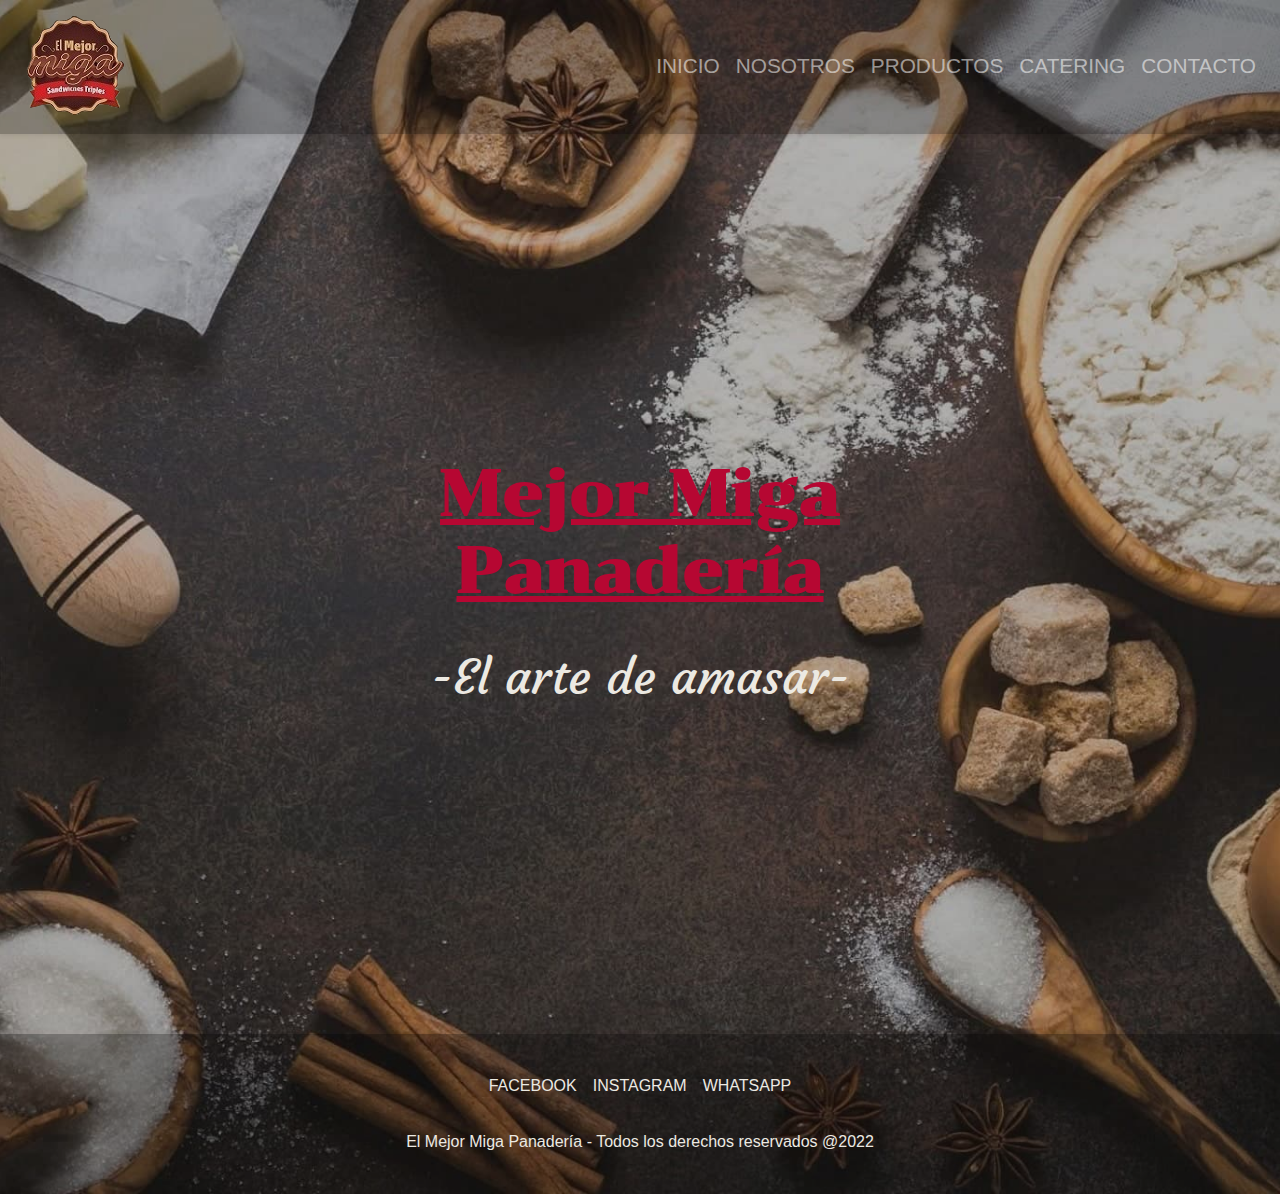
<file: index.html>
<!DOCTYPE html>
<html lang="en">
<head>
    <meta charset="UTF-8">
    <meta http-equiv="X-UA-Compatible" content="IE=edge">
    <meta name="viewport" content="width=device-width, initial-scale=1.0">
    <meta name="keywords" content="panadería, sandwiches, miga, facturas, picadas">
    <title>Panadería El Mejor Miga</title>
    <meta name="description" content="Panadería El Mejor Miga: venta de sandwichesde de miga triples eseciales, panaderia artesanal, picadas de fiambres y tortas saladas.">
    <link rel="shortcut icon" href="./img/logo2.png">
    <link rel="stylesheet" href="./css/bootstrap.css">
    <link rel="stylesheet" href="./css/index.css">
    <link rel="stylesheet" href="https://cdnjs.cloudflare.com/ajax/libs/animate.css/4.1.1/animate.min.css">
</head>
<body class="container-fluid d-flex flex-wrap p-0 body_inicio ">
    <nav class="navbar navbar-expand-md navbar-dark px-3 col shadow-sm tamaño-8 nav_inicio">
        <div class="container-fluid p-0">
            <a class="navbar-brand m-0" href="#"><img class="animate__animated animate__flipInX" src="./img/logo2.png" alt="Logo"></a>
            <button class="navbar-toggler" type="button" data-bs-toggle="collapse" data-bs-target="#navbarTogglerDemo02" aria-controls="navbarTogglerDemo02" aria-expanded="false" aria-label="Toggle navigation">
            <span class="navbar-toggler-icon"></span>
            </button>
            <div class="collapse navbar-collapse" id="navbarTogglerDemo02">
                <ul class="navbar-nav ms-auto mb-2 mb-lg-0">
                    <li class="nav-item">
                        <a class="nav-link" href="./index.html">INICIO</a>
                    </li>
                    <li class="nav-item">
                        <a class="nav-link" href="./pages/nosotros.html">NOSOTROS</a>
                    </li>
                    <li class="nav-item">
                        <a class="nav-link" href="./pages/productos.html">PRODUCTOS</a>
                    </li>
                    <li class="nav-item">
                        <a class="nav-link" href="./pages/catering.html">CATERING</a>
                    </li>
                    <li class="nav-item">
                        <a class="nav-link" href="./pages/contacto.html">CONTACTO</a>
                    </li>
                </ul>
            </div>
        </div>
    </nav>
    <main class="container-fluid d-flex flex-column justify-content-center align-items-center my-0 p-0 main_inicio">
        <div class="flex-column col-xxl-6 col-xl-7 col-md-8 align-items-center ">
            <h1 class="tamaño-1 mx-auto text-center fw-bold animate__animated animate__slideInUp"><u>Mejor Miga Panadería</u></h1>
            <p class="tamaño-3 text-center m-0">-El arte de amasar-</p>
        </div>    
    </main>
    <footer class="container-fluid d-flex flex-column py-4 footer_inicio tamaño-9 mt-auto" >
        <div class="d-flex my-3 justify-content-center footer_link">
            <a class="px-2" href="https://www.facebook.com/sandwichesdemiga.elmejormiga" target="_blank">FACEBOOK</a>
            <a class="px-2" href="https://www.instagram.com/elmejor.miga/?hl=es-la" target="_blank">INSTAGRAM</a>
            <a class="px-2" href="https://www.whatsapp.com/catalog/5493813405447/?app_absent=0" target="_blank">WHATSAPP</a>
        </div>  
        <div class="text-center my-3">El Mejor Miga Panadería - Todos los derechos reservados @2022</div>
    </footer>
<script src="./js/bootstrap.bundle.js"></script>
</body>
</html>
</file>
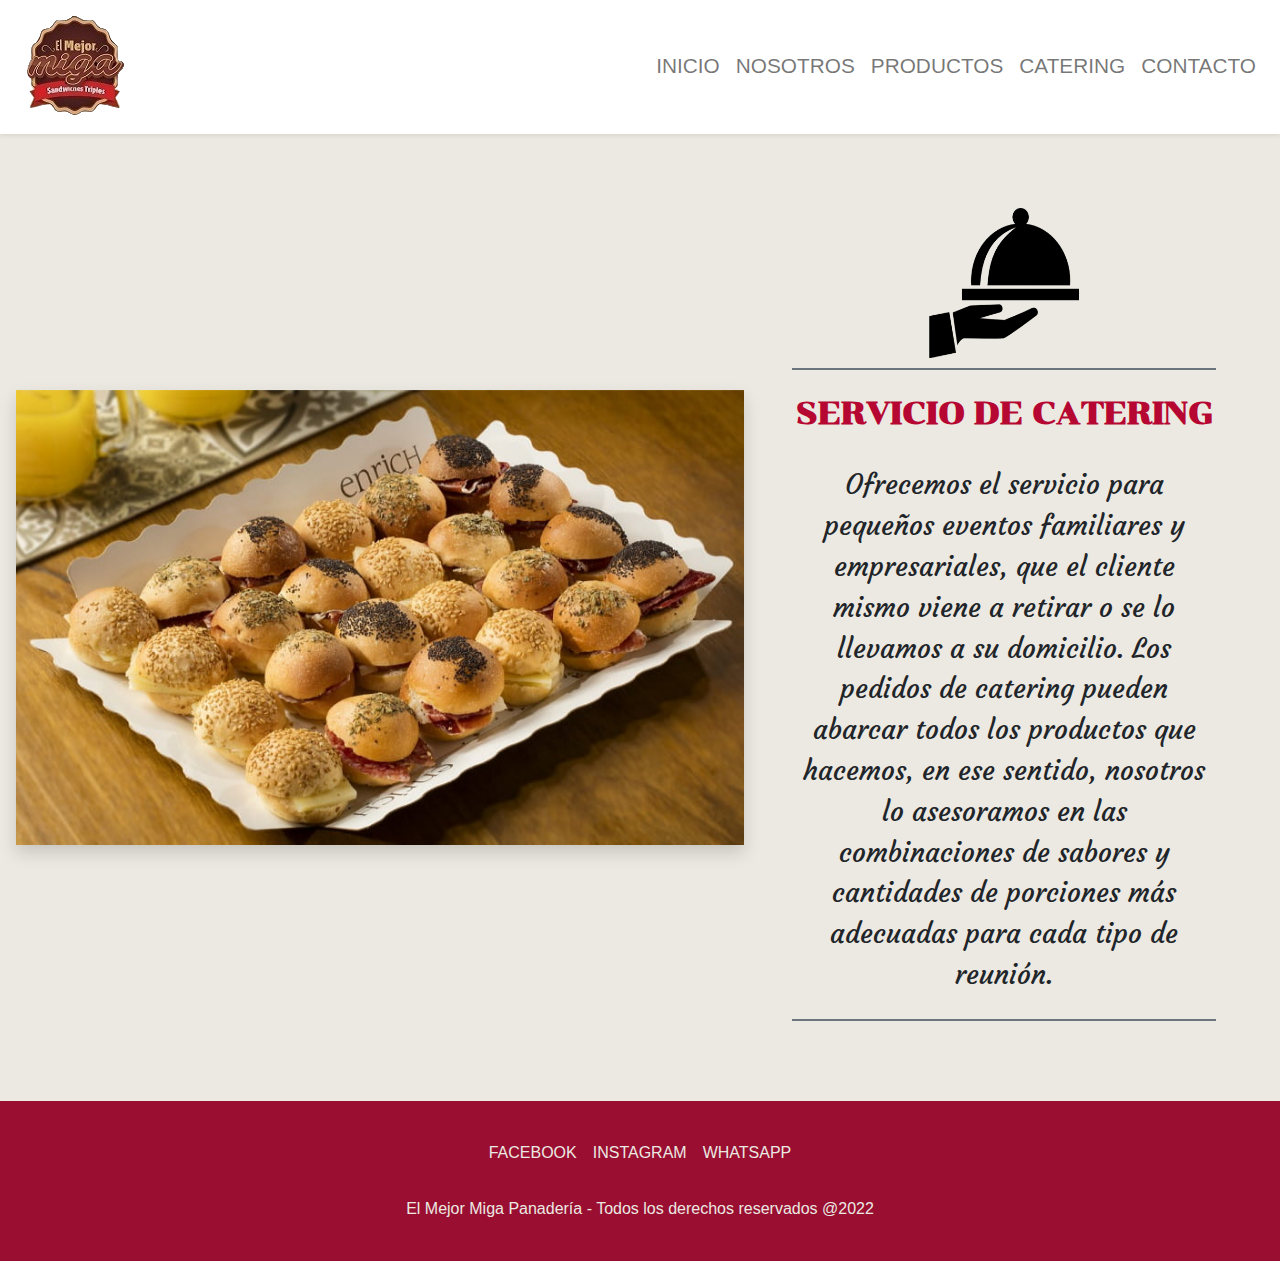
<file: pages/catering.html>
<!DOCTYPE html>
<html lang="en">
<head>
    <meta charset="UTF-8">
    <meta http-equiv="X-UA-Compatible" content="IE=edge">
    <meta name="viewport" content="width=device-width, initial-scale=1.0">
    <meta name="keywords" content="catering, eventos, reuniones, pedidos">
    <title>Servicio de catering</title>
    <meta name="description" content="Panadería El Mejor Miga: venta de sandwichesde de miga triples eseciales, panaderia artesanal, picadas de fiambres y tortas saladas.">
    <link rel="shortcut icon" href="../img/logo2.png">
    <link rel="stylesheet" href="../css/bootstrap.css">
    <link rel="stylesheet" href="../css/index.css">
    <link rel="stylesheet" href="https://cdnjs.cloudflare.com/ajax/libs/animate.css/4.1.1/animate.min.css">
</head>
<body class="container-fluid d-flex flex-wrap p-0">
    <nav class="navbar navbar-expand-md navbar-light bg-white px-3 col shadow-sm tamaño-8">
        <div class="container-fluid p-0">
            <a class="navbar-brand m-0" href="#"><img class="animate__animated animate__flipInX" src="../img/logo2.png" alt="logo"></a>
            <button class="navbar-toggler" type="button" data-bs-toggle="collapse" data-bs-target="#navbarTogglerDemo02" aria-controls="navbarTogglerDemo02" aria-expanded="false" aria-label="Toggle navigation">
            <span class="navbar-toggler-icon"></span>
            </button>
            <div class="collapse navbar-collapse" id="navbarTogglerDemo02">
                <ul class="navbar-nav ms-auto mb-2 mb-lg-0">
                    <li class="nav-item">
                        <a class="nav-link " href="../index.html">INICIO</a>
                    </li>
                    <li class="nav-item">
                        <a class="nav-link" href="./nosotros.html">NOSOTROS</a>
                    </li>
                    <li class="nav-item">
                        <a class="nav-link" href="./productos.html">PRODUCTOS</a>
                    </li>
                    <li class="nav-item">
                        <a class="nav-link" href="./catering.html">CATERING</a>
                    </li>
                    <li class="nav-item">
                        <a class="nav-link" href="./contacto.html">CONTACTO</a>
                    </li>
                </ul>
            </div>
        </div>
    </nav>
    <main class="container-fluid px-0 d-flex main_catering">
        <div class="row container-fluid p-0 m-0 mx-3 my-3 align-items-center">
            <div id="carouselExampleSlidesOnly" class="container-fluid col-lg-12 col-xl-7 p-0 carousel slide shadow" data-bs-ride="carousel">
                <div class="carousel-inner">
                    <div class="carousel-item active">
                        <img src="../img/catering1.jpg" class="d-block w-100" alt="imagen catering">
                    </div>
                    <div class="carousel-item">
                        <img src="../img/catering2.jpg" class="d-block w-100" alt="imagen catering">
                    </div>
                    <div class="carousel-item">
                        <img src="../img/catering3.jpg" class="d-block w-100" alt="imagen catering">
                    </div>
                </div>
            </div>
            <div class="col-lg-12 col-xl-5 text-center m-auto py-5 px-5 tamaño-7">
                <img class="icono" src="../img/icono1.png" alt="">
                <h2 class="py-4 fw-bold border-top border-2 border-secondary">SERVICIO DE CATERING</h2>
                <P class="border-bottom border-2 border-secondary pb-4 ">Ofrecemos el servicio para pequeños eventos familiares y empresariales, que el cliente mismo viene a retirar o se lo llevamos a su domicilio. 
                Los pedidos de catering pueden abarcar todos los productos que hacemos, en ese sentido, nosotros lo asesoramos en las combinaciones de sabores y cantidades de porciones más adecuadas para cada tipo de reunión.
                </P>
            </div>
        </div>
    </main>
    <footer class="container-fluid d-flex flex-column mt-auto py-4 tamaño-9">
        <div class="d-flex my-3 justify-content-center footer_link">
            <a class="px-2" href="https://www.facebook.com/sandwichesdemiga.elmejormiga" target="_blank">FACEBOOK</a>
            <a class="px-2" href="https://www.instagram.com/elmejor.miga/?hl=es-la" target="_blank">INSTAGRAM</a>
            <a class="px-2" href="https://www.whatsapp.com/catalog/5493813405447/?app_absent=0" target="_blank">WHATSAPP</a>
        </div>  
        <div class="text-center my-3">El Mejor Miga Panadería - Todos los derechos reservados @2022</div>
    </footer>
    <script src="../js/bootstrap.bundle.js"></script>
</body>
</html>
</file>
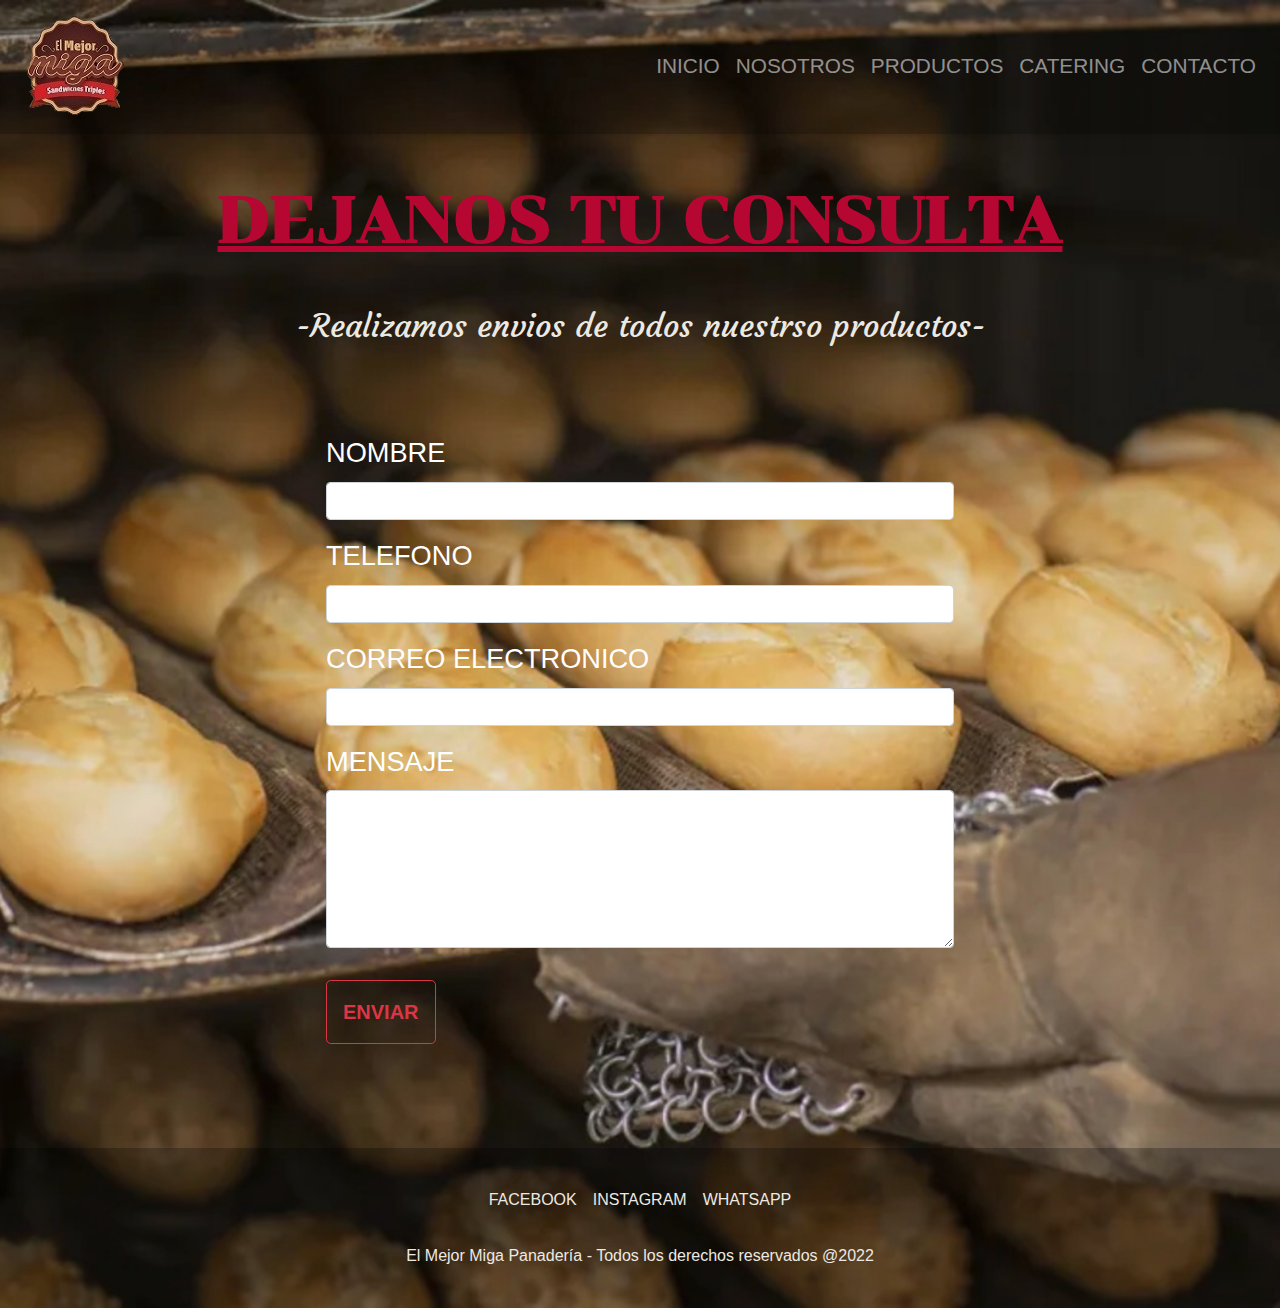
<file: pages/contacto.html>
<!DOCTYPE html>
<html lang="en">
<head>
    <meta charset="UTF-8">
    <meta http-equiv="X-UA-Compatible" content="IE=edge">
    <meta name="viewport" content="width=device-width, initial-scale=1.0">
    <meta name="keywords" content="panadería, pedidos, consultas, envios">
    <title>Contacto</title>
    <meta name="description" content="Panadería El Mejor Miga: venta de sandwichesde de miga triples eseciales, panaderia artesanal, picadas de fiambres y tortas saladas.">
    <link rel="shortcut icon" href="../img/logo2.png">
    <link rel="stylesheet" href="../css/bootstrap.css">
    <link rel="stylesheet" href="../css/index.css">
    <link rel="stylesheet" href="https://cdnjs.cloudflare.com/ajax/libs/animate.css/4.1.1/animate.min.css">
</head>
<body class="container-fluid d-flex flex-wrap p-0 body_contacto">
    <nav class="navbar navbar-expand-md navbar-dark px-3 col shadow-sm tamaño-8 nav_contacto">
        <div class="container-fluid p-0">
            <a class="navbar-brand m-0" href="#"><img class="animate__animated animate__flipInX" src="../img/logo2.png" alt="logo"></a>
            <button class="navbar-toggler" type="button" data-bs-toggle="collapse" data-bs-target="#navbarTogglerDemo02" aria-controls="navbarTogglerDemo02" aria-expanded="false" aria-label="Toggle navigation">
            <span class="navbar-toggler-icon"></span>
            </button>
            <div class="collapse navbar-collapse " id="navbarTogglerDemo02">
                <ul class="navbar-nav ms-auto mb-2 mb-lg-0">
                    <li class="nav-item">
                        <a class="nav-link " href="../index.html">INICIO</a>
                    </li>
                    <li class="nav-item">
                        <a class="nav-link" href="./nosotros.html">NOSOTROS</a>
                    </li>
                    <li class="nav-item">
                        <a class="nav-link" href="./productos.html">PRODUCTOS</a>
                    </li>
                    <li class="nav-item">
                        <a class="nav-link" href="./catering.html">CATERING</a>
                    </li>
                    <li class="nav-item">
                        <a class="nav-link" href="./contacto.html">CONTACTO</a>
                    </li>
                </ul>
            </div>
        </div>
    </nav>
    <main class="container-fluid px-0 d-flex flex-column my-0 main_contacto">
        <h1 class="text-center py-2 py-sm-4 fw-bold tamaño-1 mt-4 mx-2"><u>DEJANOS TU CONSULTA</u></h1>
        <h2 class="text-center p-3">-Realizamos envios de todos nuestrso productos-</h2>  
        <div class="container-fluid d-flex align-items-center justify-content-center mt-1 mb-3 mt-sm-4 mb-sm-5">
            <form class="pt-4 mt-3 pb-4 mb-3 text-white col-9 col-md-6 col-xxl-4 tamaño-7">
                <div class="mb-3">
                    <label for="exampleFormControlInput1" class="form-label">NOMBRE</label>
                    <input type="text" class="form-control" id="exampleFormControlInput1">
                </div>
                <div class="mb-3">
                    <label for="exampleFormControlInput1" class="form-label">TELEFONO</label>
                    <input type="number" class="form-control" id="exampleFormControlInput1">
                </div>
                <div class="mb-3">
                    <label for="exampleFormControlInput1" class="form-label">CORREO ELECTRONICO</label>
                    <input type="email" class="form-control" id="exampleFormControlInput1">
                </div>
                <div class="mb-3">
                    <label for="exampleFormControlTextarea1" class="form-label">MENSAJE</label>
                    <textarea class="form-control" id="exampleFormControlTextarea1" rows="6"></textarea>
                </div>        
                <button type="submit" class="btn btn-outline-danger btn-lg my-3 p-3"><b>ENVIAR</b></button>
            </form>
        </div>
    </main>
    <footer class="container-fluid d-flex flex-column mt-auto py-4 footer_contacto tamaño-9" >
        <div class="d-flex my-3 justify-content-center footer_link">
            <a class="px-2" href="https://www.facebook.com/sandwichesdemiga.elmejormiga" target="_blank">FACEBOOK</a>
            <a class="px-2" href="https://www.instagram.com/elmejor.miga/?hl=es-la" target="_blank">INSTAGRAM</a>
            <a class="px-2" href="https://www.whatsapp.com/catalog/5493813405447/?app_absent=0" target="_blank">WHATSAPP</a>
        </div>  
        <div class="text-center my-3">El Mejor Miga Panadería - Todos los derechos reservados @2022</div>
    </footer>
<script src="../js/bootstrap.bundle.js"></script>
</body>
</html>
</file>
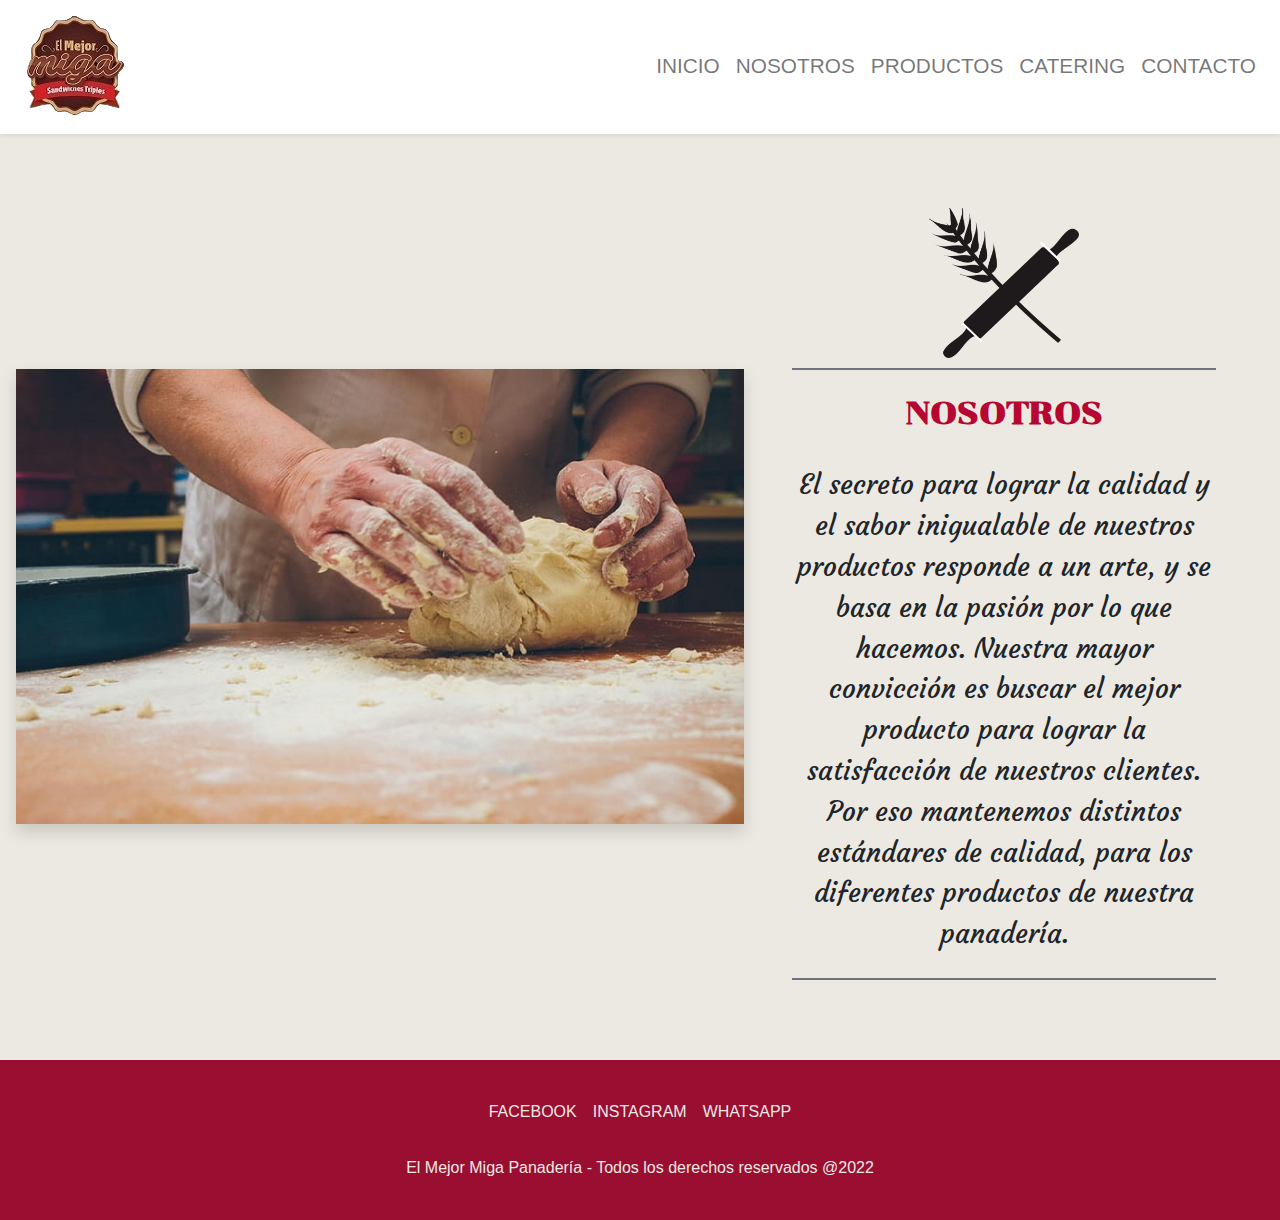
<file: pages/nosotros.html>
<!DOCTYPE html>
<html lang="en">
<head>
    <meta charset="UTF-8">
    <meta http-equiv="X-UA-Compatible" content="IE=edge">
    <meta name="viewport" content="width=device-width, initial-scale=1.0">
    <meta name="keywords" content="panadería, artesanal, calidad, productos, sabor">
    <title>Presentación</title>
    <meta name="description" content="Panadería El Mejor Miga: venta de sandwichesde de miga triples eseciales, panaderia artesanal, picadas de fiambres y tortas saladas.">
    <link rel="shortcut icon" href="../img/logo2.png">
    <link rel="stylesheet" href="../css/bootstrap.css">
    <link rel="stylesheet" href="../css/index.css">
    <link rel="stylesheet" href="https://cdnjs.cloudflare.com/ajax/libs/animate.css/4.1.1/animate.min.css">
</head>
<body class="container-fluid d-flex flex-wrap p-0">
    <nav class="navbar navbar-expand-md navbar-light bg-white px-3 col shadow-sm tamaño-8">
        <div class="container-fluid p-0">
            <a class="navbar-brand m-0" href="#"><img class="animate__animated animate__flipInX" src="../img/logo2.png" alt="logo"></a>
            <button class="navbar-toggler" type="button" data-bs-toggle="collapse" data-bs-target="#navbarTogglerDemo02" aria-controls="navbarTogglerDemo02" aria-expanded="false" aria-label="Toggle navigation">
            <span class="navbar-toggler-icon"></span>
            </button>
            <div class="collapse navbar-collapse" id="navbarTogglerDemo02">
                <ul class="navbar-nav ms-auto mb-2 mb-lg-0">
                    <li class="nav-item">
                        <a class="nav-link " href="../index.html">INICIO</a>
                    </li>
                    <li class="nav-item">
                        <a class="nav-link" href="./nosotros.html">NOSOTROS</a>
                    </li>
                    <li class="nav-item">
                        <a class="nav-link" href="./productos.html">PRODUCTOS</a>
                    </li>
                    <li class="nav-item">
                        <a class="nav-link" href="./catering.html">CATERING</a>
                    </li>
                    <li class="nav-item">
                        <a class="nav-link" href="./contacto.html">CONTACTO</a>
                    </li>
                </ul>
            </div>
        </div>
    </nav>
    <main class="container-fluid px-0 d-flex main_nosotros">
        <div class="row container-fluid p-0 m-0 mx-3 my-3 align-items-center">
            <div id="carouselExampleSlidesOnly" class="container-fluid col-lg-12 col-xl-7 p-0 carousel slide shadow" data-bs-ride="carousel" >
                <div class="carousel-inner">
                    <div class="carousel-item active">
                        <img src="../img/nosotros1.jpg" class="d-block w-100"  alt="imagen panadero">
                    </div>
                    <div class="carousel-item">
                        <img src="../img/nosotros2.jpg" class="d-block w-100"  alt="imagen panadero">
                    </div>
                    <div class="carousel-item">
                        <img src="../img/nosotros3.jpg" class="d-block w-100"  alt="imagen panadero">
                    </div>
                </div>
            </div>
            <div class="col-lg-12 col-xl-5 text-center m-auto py-5 px-5 tamaño-7">
                <img class="icono" src="../img/icono2.png" alt="">
                <h2 class="py-4 fw-bold border-top border-2 border-secondary">NOSOTROS</h2>
                <P class="border-bottom border-2 border-secondary pb-4 ">El secreto para lograr la calidad y el sabor inigualable de nuestros productos responde a un arte, y se basa en la pasión por lo que hacemos.
                  Nuestra mayor convicción es buscar el mejor producto para lograr la satisfacción de nuestros clientes. Por eso mantenemos distintos estándares de calidad, para los diferentes productos de nuestra panadería.
                </P>
            </div>
        </div>
    </main>
    <footer class="container-fluid d-flex flex-column mt-auto py-4 tamaño-9">
        <div class="d-flex my-3 justify-content-center footer_link">
            <a class="px-2" href="https://www.facebook.com/sandwichesdemiga.elmejormiga" target="_blank">FACEBOOK</a>
            <a class="px-2" href="https://www.instagram.com/elmejor.miga/?hl=es-la" target="_blank">INSTAGRAM</a>
            <a class="px-2" href="https://www.whatsapp.com/catalog/5493813405447/?app_absent=0" target="_blank">WHATSAPP</a>
        </div>  
        <div class="text-center my-3">El Mejor Miga Panadería - Todos los derechos reservados @2022</div>
    </footer>
<script src="../js/bootstrap.bundle.js"></script>
</body>
</html>
</file>
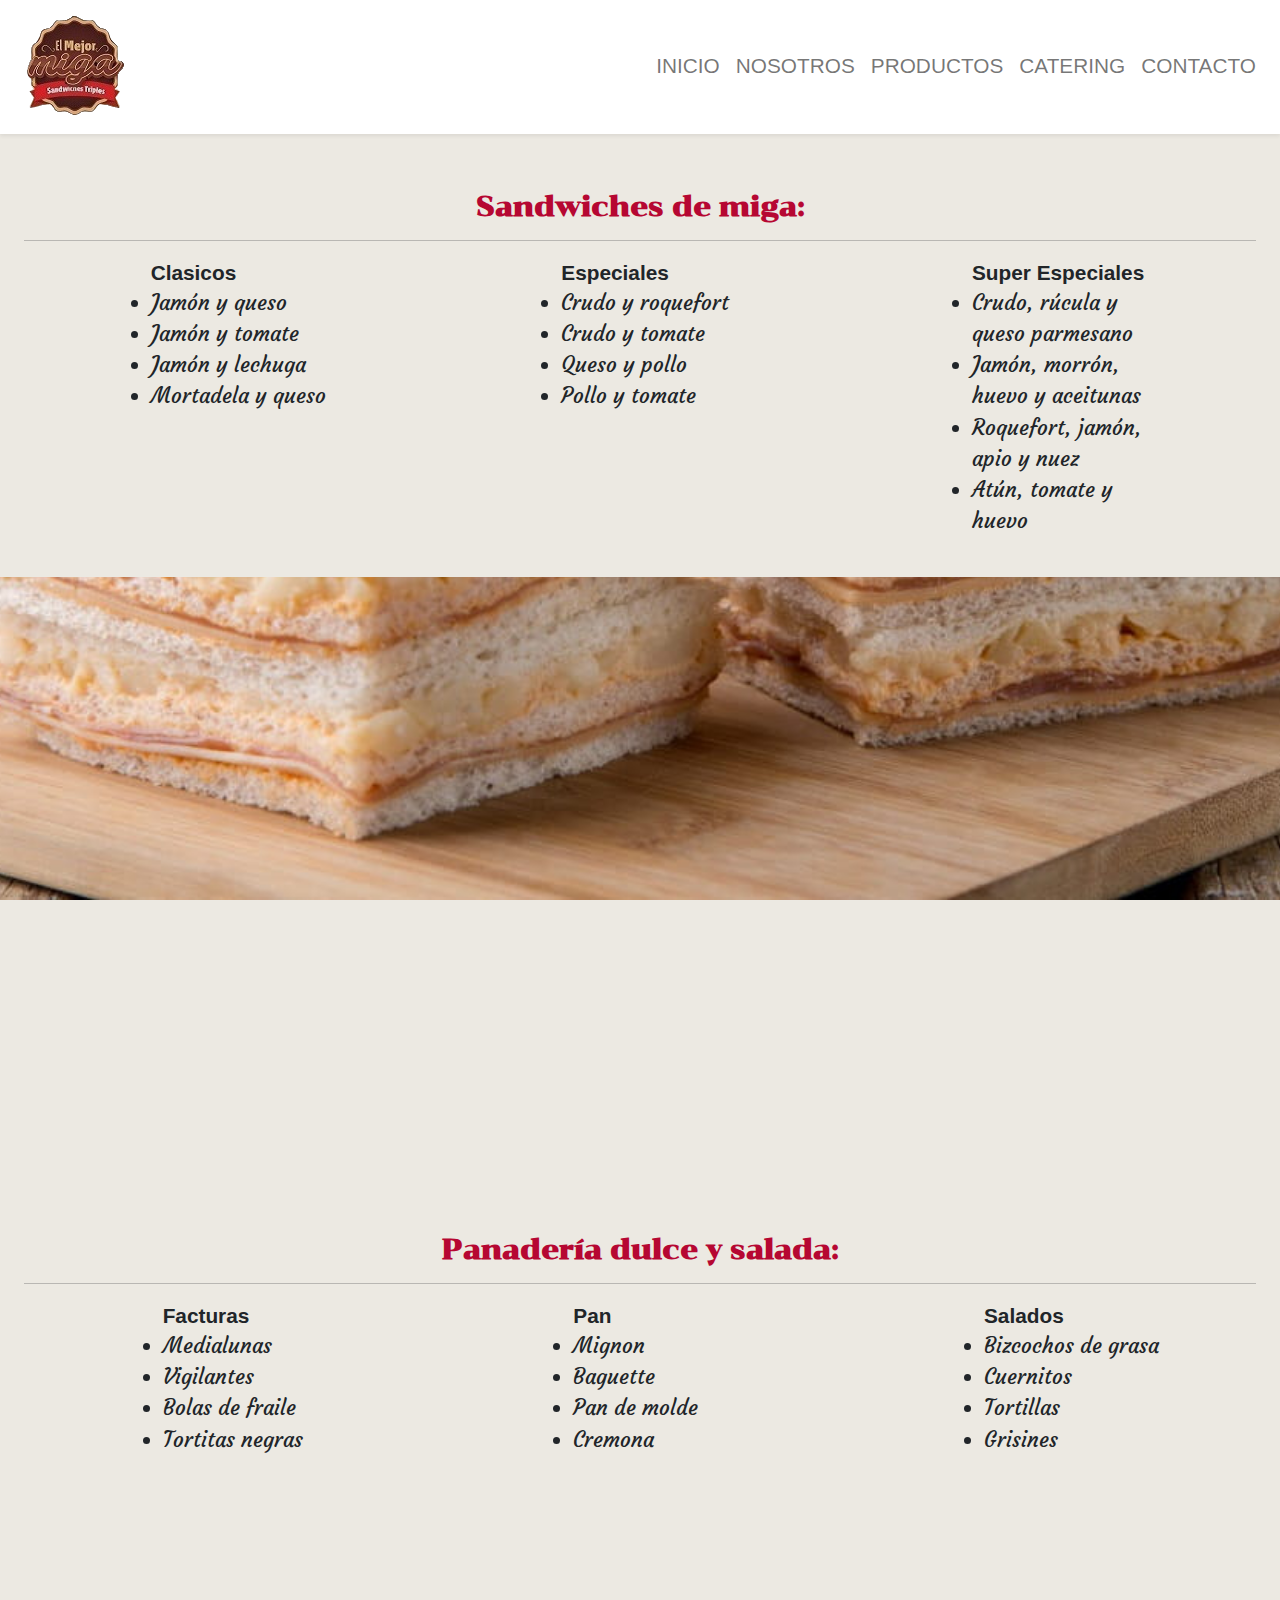
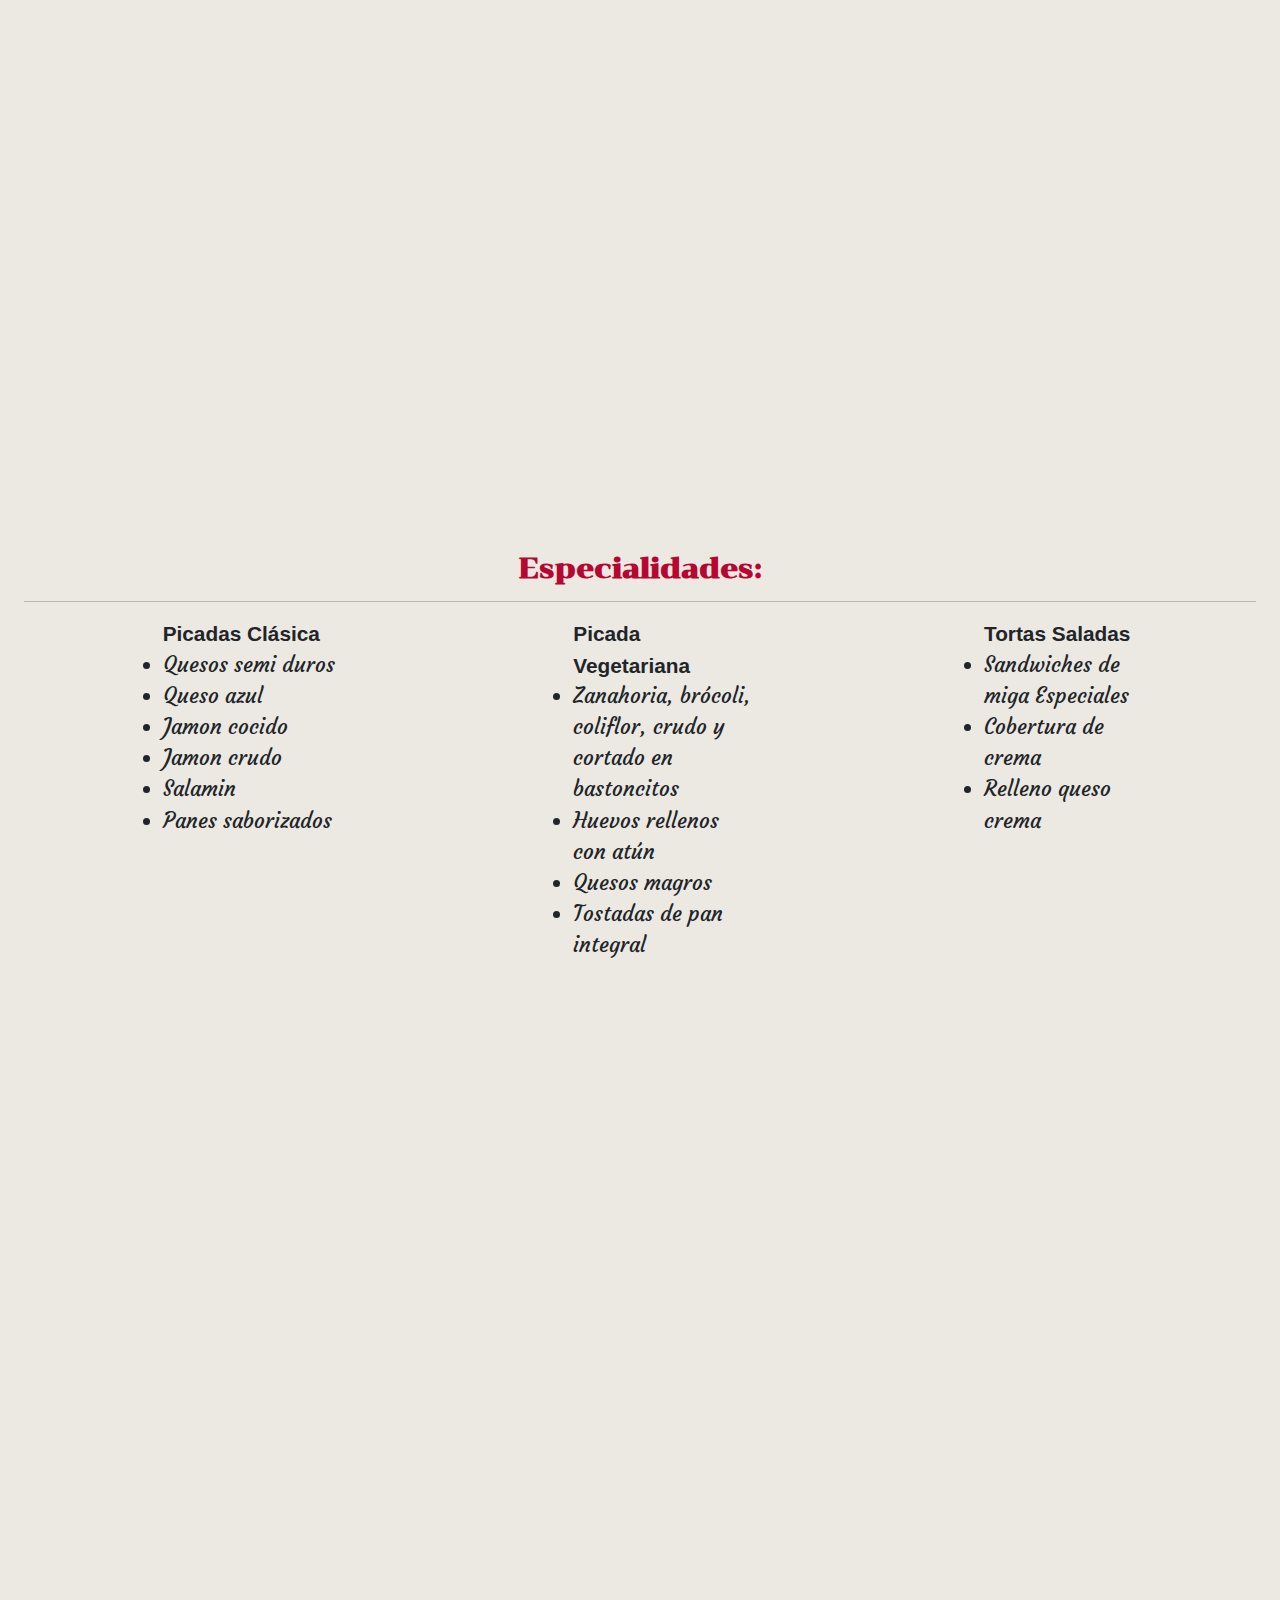
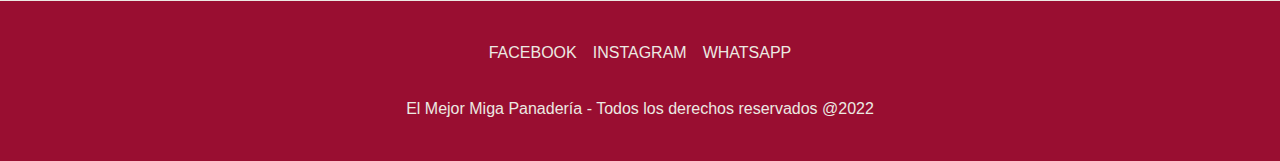
<file: pages/productos.html>
<!DOCTYPE html>
<html lang="en">
<head>
    <meta charset="UTF-8">
    <meta http-equiv="X-UA-Compatible" content="IE=edge">
    <meta name="viewport" content="width=device-width, initial-scale=1.0">
    <meta name="keywords" content="panadería, sandwiches, miga, facturas, picadas">
    <title>Nuestros Productos</title>
    <meta name="description" content="Panadería El Mejor Miga: venta de sandwichesde miga triples, panaderia artesanal, picadas de fiambres y tortas saladas.">
    <link rel="shortcut icon" href="../img/logo2.png">
    <link rel="stylesheet" href="../css/bootstrap.css">
    <link rel="stylesheet" href="../css/index.css">
    <link rel="stylesheet" href="https://cdnjs.cloudflare.com/ajax/libs/animate.css/4.1.1/animate.min.css">
</head>
<body class="container-fluid d-flex flex-wrap p-0">
    <nav class="navbar navbar-expand-md navbar-light bg-white px-3 col shadow-sm tamaño-8">
        <div class="container-fluid p-0">
            <a class="navbar-brand m-0" href="#"><img class="animate__animated animate__flipInX" src="../img/logo2.png" alt="logo"></a>
            <button class="navbar-toggler" type="button" data-bs-toggle="collapse" data-bs-target="#navbarTogglerDemo02" aria-controls="navbarTogglerDemo02" aria-expanded="false" aria-label="Toggle navigation">
            <span class="navbar-toggler-icon"></span>
            </button>
            <div class="collapse navbar-collapse" id="navbarTogglerDemo02">
                <ul class="navbar-nav ms-auto mb-2 mb-lg-0">
                    <li class="nav-item">
                        <a class="nav-link " href="../index.html">INICIO</a>
                    </li>
                    <li class="nav-item">
                        <a class="nav-link" href="./nosotros.html">NOSOTROS</a>
                    </li>
                    <li class="nav-item">
                        <a class="nav-link" href="./productos.html">PRODUCTOS</a>
                    </li>
                    <li class="nav-item">
                        <a class="nav-link" href="./catering.html">CATERING</a>
                    </li>
                    <li class="nav-item">
                        <a class="nav-link" href="./contacto.html">CONTACTO</a>
                    </li>
                </ul>
            </div>
        </div>
    </nav>
    <main class="container-fluid px-0 d-flex main_productos"  >
        <div class="d-flex flex-column container-fluid">
            <div class="row text-center p-4 mt-4 justify-content-around" >
                <h3 class="p-2"><b>Sandwiches de miga:</b></h3>
                <hr>
                    <ul class="col-md-2 text-start tamaño-8 ms-4"><b>Clasicos</b> 
                        <li>Jamón y queso</li>
                        <li>Jamón y tomate</li>
                        <li>Jamón y lechuga</li>
                        <li>Mortadela y queso</li>
                    </ul>    
                    <ul class="col-md-2 text-start tamaño-8 ms-4"><b>Especiales</b>
                        <li>Crudo y roquefort</li>
                        <li>Crudo y tomate</li>
                        <li>Queso y pollo</li>
                        <li>Pollo y tomate</li>
                    </ul>    
                    <ul class="col-md-2 text-start tamaño-8 ms-4"><b>Super Especiales</b>
                        <li>Crudo, rúcula y queso parmesano</li>
                        <li>Jamón, morrón, huevo y aceitunas</li>
                        <li>Roquefort, jamón, apio y nuez</li>
                        <li>Atún, tomate y huevo</li>
                    </ul>    
            </div>
            <div class="row div_producto1">
            </div>
            <div class="row text-center p-4 mt-4 justify-content-around" >
                <h3 class="p-2"><b>Panadería dulce y salada:</b></h3>
                <hr>
                    <ul class="col-md-2 text-start tamaño-8 ms-5"><b>Facturas</b> 
                        <li>Medialunas</li>
                        <li>Vigilantes</li>
                        <li>Bolas de fraile</li>
                        <li>Tortitas negras</li>
                    </ul>    
                    <ul class="col-md-2 text-start tamaño-8 ms-5"><b>Pan</b>
                        <li>Mignon</li>
                        <li>Baguette</li>
                        <li>Pan de molde</li>
                        <li>Cremona</li>
                    </ul>    
                    <ul class="col-md-2 text-start tamaño-8 ms-5"><b>Salados</b>
                        <li>Bizcochos de grasa</li>
                        <li>Cuernitos</li>
                        <li>Tortillas</li>
                        <li>Grisines</li>
                    </ul>    
            </div>
            <div class="row div_producto2">
            </div>
            <div class="row text-center p-4 mt-4 justify-content-around" >
                <h3 class="p-2"><b>Especialidades:</b></h3>
                <hr>
                    <ul class="col-md-2 text-start tamaño-8 ms-5"><b>Picadas Clásica</b>                       
                        <li>Quesos semi duros</li>
                        <li>Queso azul</li>
                        <li>Jamon cocido</li>
                        <li>Jamon crudo</li>
                        <li>Salamin</li>
                        <li>Panes saborizados</li>
                    </ul>    
                    <ul class="col-md-2 text-start tamaño-8 ms-5"><b>Picada Vegetariana</b>
                        <li>Zanahoria, brócoli, coliflor, crudo y cortado en bastoncitos</li>
                        <li>Huevos rellenos con atún</li>
                        <li>Quesos magros</li>
                        <li>Tostadas de pan integral</li>
                    </ul>
                    <ul class="col-md-2 text-start tamaño-8 ms-5"><b>Tortas Saladas</b>                        
                        <li>Sandwiches de miga Especiales</li>
                        <li>Cobertura de crema</li>
                        <li>Relleno queso crema</li>
                    </ul>        
            </div>
            <div class="row div_producto3">
            </div>
        </div>
    </main>
    <footer class="container-fluid d-flex flex-column py-4 tamaño-9" >
        <div class="d-flex my-3 justify-content-center footer_link">
            <a class="px-2" href="https://www.facebook.com/sandwichesdemiga.elmejormiga" target="_blank">FACEBOOK</a>
            <a class="px-2" href="https://www.instagram.com/elmejor.miga/?hl=es-la" target="_blank">INSTAGRAM</a>
            <a class="px-2" href="https://www.whatsapp.com/catalog/5493813405447/?app_absent=0" target="_blank">WHATSAPP</a>
        </div>  
        <div class="text-center my-3">El Mejor Miga Panadería - Todos los derechos reservados @2022</div>
    </footer>
<script src="../js/bootstrap.bundle.js"></script>
</body>
</html>
</file>
<file: css/index.css>
@charset "UTF-8";
/*VARIABLES MAPAS*/
@import url("https://fonts.googleapis.com/css2?family=Chonburi&display=swap");
@import url("https://fonts.googleapis.com/css2?family=Courgette&display=swap");
.tamaño-1 {
  font-size: 4em; }

.tamaño-2 {
  font-size: 3.5em; }

.tamaño-3 {
  font-size: 3em; }

.tamaño-4 {
  font-size: 2.7em; }

.tamaño-5 {
  font-size: 2.3em; }

.tamaño-6 {
  font-size: 2em; }

.tamaño-7 {
  font-size: 1.7em; }

.tamaño-8 {
  font-size: 1.3em; }

.tamaño-9 {
  font-size: 1em; }

/*INICIO*/
/*se agrega los fondos aqui para cargar de antemano las imagenes y evitar un parpadeo por la velocidad de carga de cada una*/
.body_inicio {
  background-image: url(../img/fondo2.jpg), url(../img/fondo3.jpg), url(../img/fondo4.jpg); }

.nav_inicio {
  background-color: rgba(0, 0, 0, 0.247); }

.main_inicio {
  height: 100vh; }
  .main_inicio h1 {
    color: #b60732;
    margin-bottom: 0.5em;
    font-family: "Chonburi", cursive; }
  .main_inicio p {
    font-family: "Courgette", cursive;
    color: #ece9e2; }

.footer_inicio {
  background-color: rgba(0, 0, 0, 0.253);
  color: #ece9e2; }
  .footer_inicio a {
    color: #ece9e2; }

@keyframes parrafoAnimado {
  from {
    opacity: 0; }
  to {
    opacity: 100; } }

@keyframes fondoAnimado {
  0% {
    background-image: url(../img/fondo1.jpg); }
  25% {
    background-image: url(../img/fondo2.jpg); }
  50% {
    background-image: url(../img/fondo3.jpg); }
  75% {
    background-image: url(../img/fondo4.jpg); }
  100% {
    background-image: url(../img/fondo1.jpg); } }

@keyframes fondoAnimado2 {
  0% {
    background-image: url(../img/tapa1.jpg); }
  25% {
    background-image: url(../img/tapa2.jpg); }
  50% {
    background-image: url(../img/tapa3.jpg); }
  75% {
    background-image: url(../img/tapa4.jpg); }
  100% {
    background-image: url(../img/tapa1.jpg); } }

.body_inicio {
  animation: fondoAnimado 30s ease-in-out infinite;
  background-size: cover;
  background-repeat: no-repeat;
  background-position: center; }

.body_contacto {
  animation: fondoAnimado2 30s ease-in-out infinite;
  background-size: cover;
  background-repeat: no-repeat;
  background-position: center; }

.footer_link :hover {
  color: black; }

.nav-item :hover {
  color: #b60732;
  border-bottom: 3px solid #b60732; }

.main_nosotros p, .main_catering p {
  animation: parrafoAnimado;
  animation-duration: 3s; }

.main_catering p {
  animation: parrafoAnimado;
  animation-duration: 3s; }

.main_inicio p {
  animation: parrafoAnimado;
  animation-duration: 3s; }

/*ESTILOS GENERALES*/
body {
  background-color: #ece9e2;
  font-family: Arial, Helvetica, sans-serif;
  font-size: 16px; }

.nav-link {
  border-bottom: 3px solid rgba(255, 255, 255, 0); }

footer {
  background-color: #990e31;
  color: #ece9e2; }
  footer a {
    color: #ece9e2;
    text-decoration: none; }

/*NOSOTROS*/
.main_nosotros, .main_catering {
  min-height: 100vh; }
  .main_nosotros img, .main_catering img {
    max-height: 600px; }
  .main_nosotros h2, .main_catering h2 {
    color: #b60732;
    font-family: "Chonburi", cursive; }
  .main_nosotros p, .main_catering p {
    font-family: "Courgette", cursive; }
  .main_nosotros .icono, .main_catering .icono {
    width: 150px;
    height: 150px;
    margin: 10px; }

/*PRODUCTOS*/
.main_productos .div_producto1, .main_productos .div_producto2, .main_productos .div_producto3 {
  background-image: url(../img/productos1.jpg);
  height: 600px;
  background-repeat: no-repeat;
  background-size: cover;
  background-position: center; }

.main_productos .div_producto2 {
  background-image: url(../img/productos2.jpg); }

.main_productos .div_producto3 {
  background-image: url(../img/productos3.jpg); }

.main_productos h3 {
  color: #b60732;
  font-family: "Chonburi", cursive; }

.main_productos p {
  font-family: "Courgette", cursive; }

.main_productos li {
  font-family: "Courgette", cursive; }

/*CATERING*/
/*CONTACTO*/
/*se agrega los fondos aqui para cargar de antemano las imagenes y evitar un parpadeo por la velocidad de carga de cada una*/
.body_contacto {
  background-image: url(../img/tapa2.jpg), url(../img/tapa3.jpg), url(../img/tapa4.jpg); }

.nav_contacto {
  background-color: rgba(0, 0, 0, 0.247); }

.main_contacto {
  min-height: 100vh; }
  .main_contacto h1 {
    color: #b60732;
    font-family: "Chonburi", cursive; }
  .main_contacto h2 {
    color: #ece9e2;
    font-family: "Courgette", cursive; }

.footer_contacto {
  margin-top: 10px;
  background-color: rgba(0, 0, 0, 0.253);
  color: #ece9e2; }
  .footer_contacto a {
    color: #ece9e2; }

/*@MEDIA*/
@media (min-width: 1024px) {
  .div_producto1, .main_productos .div_producto2, .main_productos .div_producto3 {
    background-attachment: fixed; } }

@media (min-width: 576px) and (max-width: 1023px) {
  body {
    font-size: 11px; } }

@media (max-width: 575px) {
  body {
    font-size: 10px; }
  .body_inicio {
    animation: none;
    background-image: url(../img/fondo3.jpg); }
  .body_contacto {
    animation: none;
    background-image: url(../img/tapa4.jpg); }
  .main_inicio div {
    padding-left: 4em;
    padding-right: 4em;
    padding-top: 6em;
    padding-bottom: 6em;
    margin-left: 1em;
    margin-right: 1em; } }
</file>
